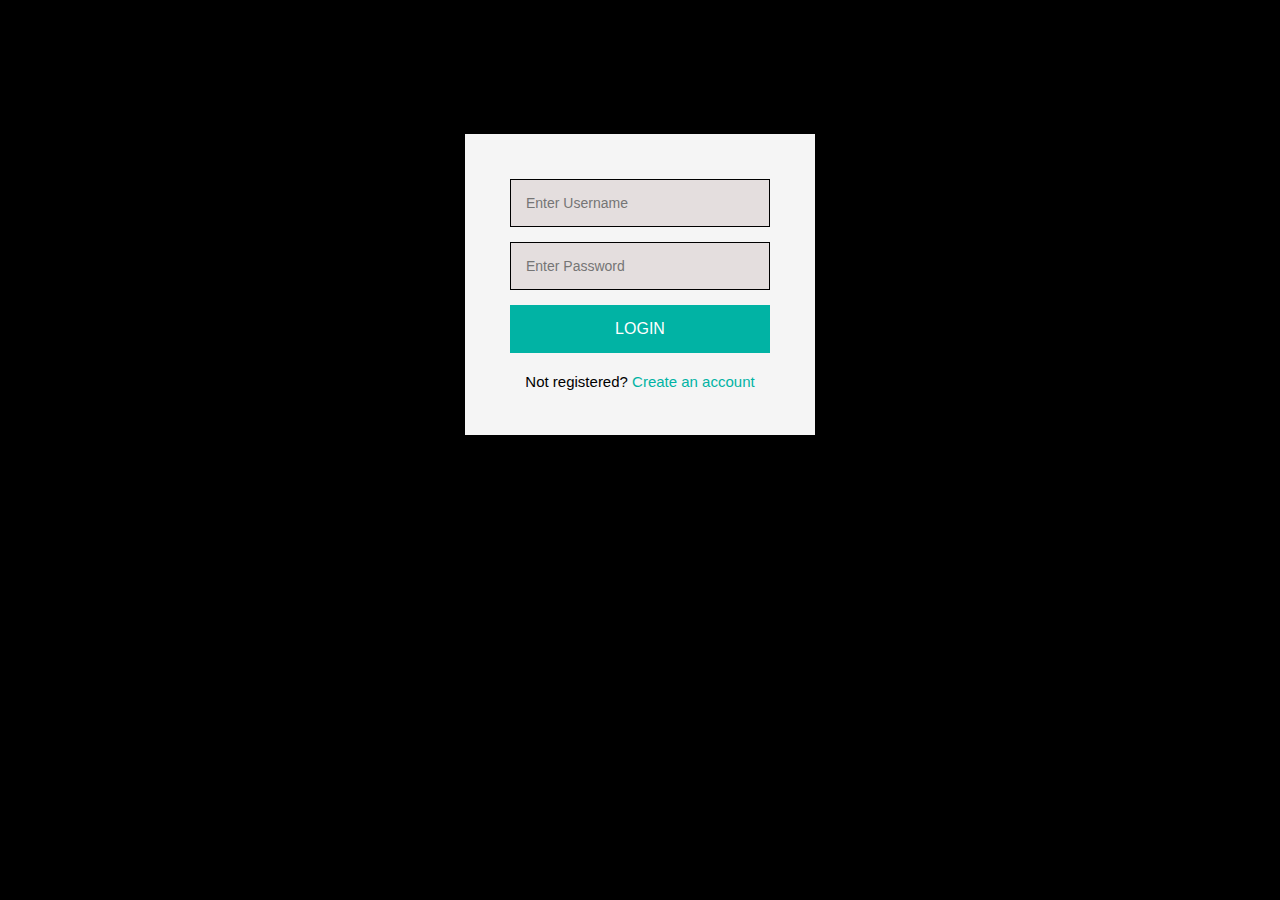
<file: index.html>
<!DOCTYPE html>
<html lang="en">

<head>
    <meta charset="UTF-8">
    <meta name="viewport" content="width=device-width, initial-scale=1.0">
    <title>Login Page</title>

    <link rel="stylesheet" href="https://cdnjs.cloudflare.com/ajax/libs/font-awesome/6.4.2/css/all.min.css"
        integrity="sha512-z3gLpd7yknf1YoNbCzqRKc4qyor8gaKU1qmn+CShxbuBusANI9QpRohGBreCFkKxLhei6S9CQXFEbbKuqLg0DA=="
        crossorigin="anonymous" referrerpolicy="no-referrer" />
</head>

<style>
    body {
        background: black;
        font-family: "Roboto", sans-serif;
    }

    .loginForm {
        width: 350px;
        padding: 10%;
        margin: auto;

    }

    .form {
        background: whitesmoke;
        max-width: 360px;
        margin: 0 auto 100px;
        padding: 45px;
        text-align: center;
    }

    .form input {
        font-family: "Roboto", sans-serif;
        outline: 0;
        background: rgb(228, 222, 222);
        width: 100%;
        border: 1px solid black;
        margin: 0 0 15px;
        padding: 15px;
        box-sizing: border-box;
        font-size: 14px;
    }

    .btn {
        font-family: "Roboto", sans-serif;
        text-transform: uppercase;
        background: rgb(1, 179, 164);
        width: 100%;
        border: none;
        padding: 15px;
        color: white;
        font-size: 16px;
    }

    .btn:hover,
    .btn:active,
    .btn:focus {
        background: rgb(7, 154, 165);
    }

    .message {
        margin: 20px 0px 0px 0px;
        text-align: center;
        color: black;
        font-size: 15px;
    }

    .message a {
        color: rgb(1, 179, 164);
        text-decoration: none;
    }
</style>

<body>
    <div class="loginForm">
        <div class="form">
            <form onsubmit="handleLogin(); return false">

                <input type="text" placeholder="Enter Username" id="username" required>
                <input type="password" placeholder="Enter Password" id="password" required>
                <button class="btn" type="submit">Login</button>
                <p class="message">Not registered? <a href="#">Create an account</a></p>
            </form>
        </div>
    </div>

    <script src="resume.js"></script>

</body>

</html>
</file>
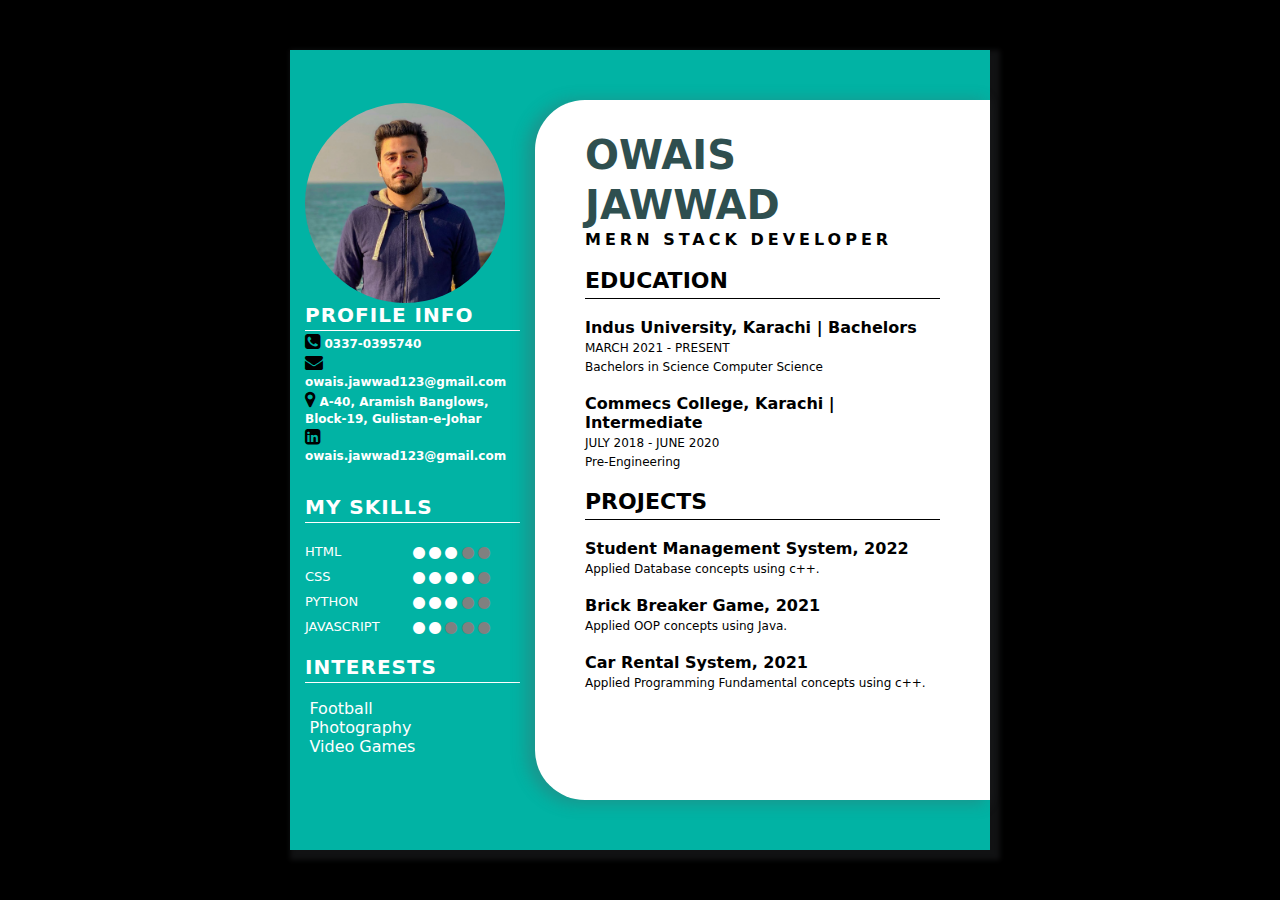
<file: resume.html>
<!DOCTYPE html>
<html>

<head>
	<meta charset="utf-8">
	<meta name="viewport" content="width=device-width, initial-scale=1">
	<title></title>
	<link rel="stylesheet" href="resume.css">
	<script src="resume.js"></script>
	<link rel="stylesheet" href="https://cdnjs.cloudflare.com/ajax/libs/font-awesome/4.7.0/css/font-awesome.min.css">
</head>

<body>

	<div class="resume-main">
		<div class="left-box">
			<br><br>
			<div class="profile">
				<img src="img/5..jpg">
			</div>

			<div class="content-box">
				<h2>Profile Info</h2>
				<hr class="hr1">

				<li>
					<span class="icon"><i class="fa fa-phone-square" aria-hidden="true"></i></span>
					<span class="text">0337-0395740</span>
				</li>

				<li>
					<span class="icon"><i class="fa fa-envelope" aria-hidden="true"></i></span>
					<span class="text">owais.jawwad123@gmail.com </span>
				</li>

				<li>
					<span class="icon"><i class="fa fa-map-marker" aria-hidden="true"></i></span>
					<span class="text">A-40, Aramish Banglows, Block-19, Gulistan-e-Johar</span>
				</li>

				<li>
					<span class="icon"><i class="fa fa-linkedin-square" aria-hidden="true"></i></span>
					<span class="text">owais.jawwad123@gmail.com </span>
				</li>


				<br><br>
				<h2>My Skills</h2>
				<hr class="hr1">
				<br>
				<div class="col-div-6">
					<p class="p2">HTML</p>
				</div>
				<div class="col-div-6">
					<i class="fa fa-circle circle"></i>
					<i class="fa fa-circle circle"></i>
					<i class="fa fa-circle circle"></i>
					<i class="fa fa-circle circle1"></i>
					<i class="fa fa-circle circle1"></i>
				</div>

				<div class="clearfix"></div>
				<div class="col-div-6">
					<p class="p2">CSS</p>
				</div>
				<div class="col-div-6">
					<i class="fa fa-circle circle"></i>
					<i class="fa fa-circle circle"></i>
					<i class="fa fa-circle circle"></i>
					<i class="fa fa-circle circle"></i>
					<i class="fa fa-circle circle1"></i>
				</div>

				<div class="clearfix"></div>
				<div class="col-div-6">
					<p class="p2">PYTHON</p>
				</div>
				<div class="col-div-6">
					<i class="fa fa-circle circle"></i>
					<i class="fa fa-circle circle"></i>
					<i class="fa fa-circle circle"></i>
					<i class="fa fa-circle circle1"></i>
					<i class="fa fa-circle circle1"></i>
				</div>

				<div class="clearfix"></div>
				<div class="col-div-6">
					<p class="p2">JAVASCRIPT</p>
				</div>
				<div class="col-div-6">
					<i class="fa fa-circle circle"></i>
					<i class="fa fa-circle circle"></i>
					<i class="fa fa-circle circle1"></i>
					<i class="fa fa-circle circle1"></i>
					<i class="fa fa-circle circle1"></i>
				</div>

				<div class="clearfix"></div>
				<br>
				<h2>interests</h2>
				<hr class="hr1">
				<br>
				<div class="col-div-1">
					<i class="fa font-awesome"></i>
					<span class="inp">Football</span>
				</div>

				<div class="col-div-1">
					<i class="fa fa-awesome"></i>
					<span class="inp">Photography</span>
				</div>

				<div class="col-div-1">
					<i class="fa fa-awesome"></i>
					<span class="inp">Video Games</span>
				</div>
			</div>
		</div>

		<div class="right-box">
			<h1>
				Owais Jawwad
			</h1>

			<p class="p3">MERN STACK DEVELOPER</p>
			<br>


			<h2 class="heading">EDUCATION</h2>
			<hr class="hr2">
			<br>

			<div class="col-div-1">
				<p class="p5">Indus University, Karachi | Bachelors</p>
				<span class="span1">MARCH 2021 - PRESENT <br> Bachelors in Science Computer Science</span>
			</div>

			<div class="clearfix"></div>
			<br>
			<div class="col-div-1">
				<p class="p5">Commecs College, Karachi | Intermediate</p>
				<span class="span1">JULY 2018 - JUNE 2020 <br> Pre-Engineering</span>
			</div>
			<br>

			<div class="clearfix"></div>

			<h2 class="heading">PROJECTS</h2>
			<hr class="hr2">
			<br>

			<div class="col-div-1">
				<p class="p5">Student Management System, 2022</p>
				<span class="span1">Applied Database concepts using c++.</span>
			</div>
			<br>

			<div class="col-div-1">
				<p class="p5">Brick Breaker Game, 2021</p>
				<span class="span1">Applied OOP concepts using Java.</span>
			</div>
			<br>

			<div class="clearfix"></div>
			<div class="col-div-1">
				<p class="p5">Car Rental System, 2021</p>
				<span class="span1">Applied Programming Fundamental concepts using c++.</span>
			</div>
			<br>

		</div>

</body>

</html>
</file>
<file: resume.css>
* {
	margin: 0px;
	padding: 0px;
	box-sizing: border-box;
	font-family: system-ui;
}

body {
	background: black;
}

.col-div-6 {
	width: 50%;
	float: left;
	position: relative;
}

.clearfix {
	clear: both;
}

.resume-main {
	width: 700px;
	height: 800px;
	background: rgb(1, 179, 164);
	margin: 50px auto;
	box-shadow: 5px 5px 5px 5px #54585d33;
}

.left-box {
	width: 35%;
	float: left;
	height: 100px;
	padding: 15px;
}

.right-box {
	width: 65%;
	float: left;
	background-color: white;
	height: 700px;
	margin: 50px 0px;
	border-radius: 50px 0px 0px 50px;
	padding: 30px 50px;
	box-shadow: -7px 2px 15px 2px #54585d52;
}

.profile {
	width: 200px;
	height: 200px;
	background-color: rgb(1, 179, 164);
	border-radius: 100%;
}

.profile img {
	width: 200px;
	height: 200px;
	border-radius: 50%;
}

.content-box {
	font-size: 14px;
	list-style: none;
}

.content-box h2 {
	text-transform: uppercase;
	font-weight: 700;
	color: white;
	letter-spacing: 1px;
	font-size: 20px;
}

.hr1 {
	border: none;
	height: 1px;
	background: white;
	margin-top: 3px;
}

.icon {
	font-size: 18px;
	color: black;
}

.text {
	font-weight: 600;
	font-size: 12px;
	color: white;
}

.content-box h3 {
	font-size: 13px;
	text-transform: uppercase;
	letter-spacing: 1px;
	padding-top: 10px;
	color: white;
	font-weight: 500;
}

.p2 {
	font-weight: 500px;
	font-size: 13px;
	margin-bottom: 5px;
	margin-top: 5px;
	color: white;
}

.circle {
	color: white;
	font-size: 14px !important;
	margin-top: 7px;
}

.circle1 {
	color: grey;
	font-size: 14px !important;
	margin-top: 7px;
}

.inp {
	color: white;
	font-size: 16px;
	font-weight: 600px;
}

h1 {
	font-size: 40px;
	text-transform: uppercase;
	color: darkslategrey;
	line-height: 50px;
}

.p3 {
	letter-spacing: 4px;
	color: black;
	font-weight: 600;
}

.heading {
	text-transform: uppercase;
	font-weight: 700;
	color: var(--one);
	font-size: 22px;
}

.hr2 {
	border: none;
	height: 1px;
	background: black;
	margin-top: 5px;
}

.p5 {
	font-weight: 700;
	color: black;
}

.span1 {
	font-size: 12px;
	color: black;
}
</file>
